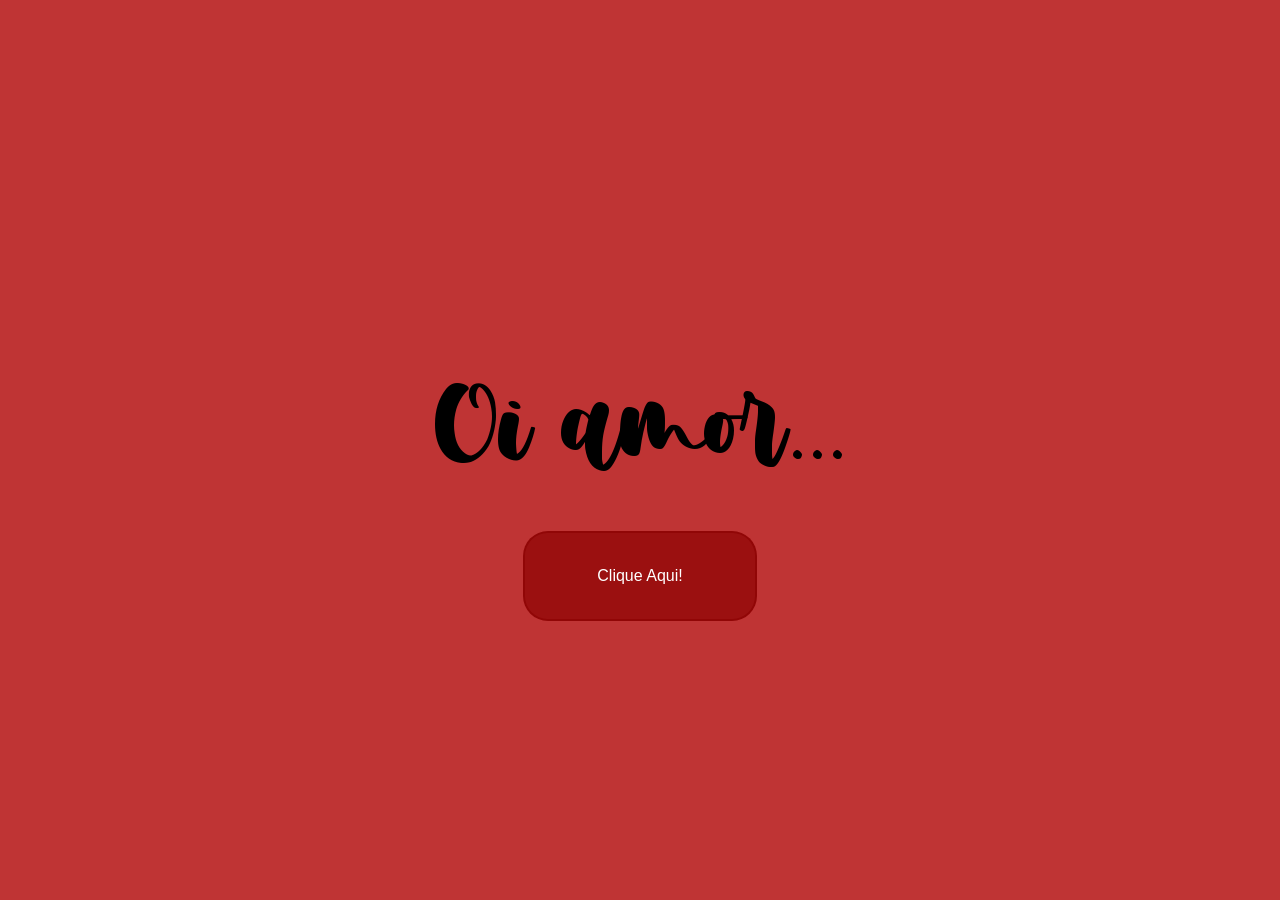
<file: index.html>
<!DOCTYPE html>
<html lang="pt">
<head>
    <meta charset="UTF-8">
    <meta name="viewport" content="width=device-width, initial-scale=1.0">
    <link rel="stylesheet" href="css/style.css">
    <title>For my love </title>
</head>
<body>
    <div class="container">
        <p> Oi amor...</p>
        <button class="btn" onclick="window.location.href='principal.html'"> 
            Clique Aqui!
        </button>
    </div>
</body>
</html>
</file>
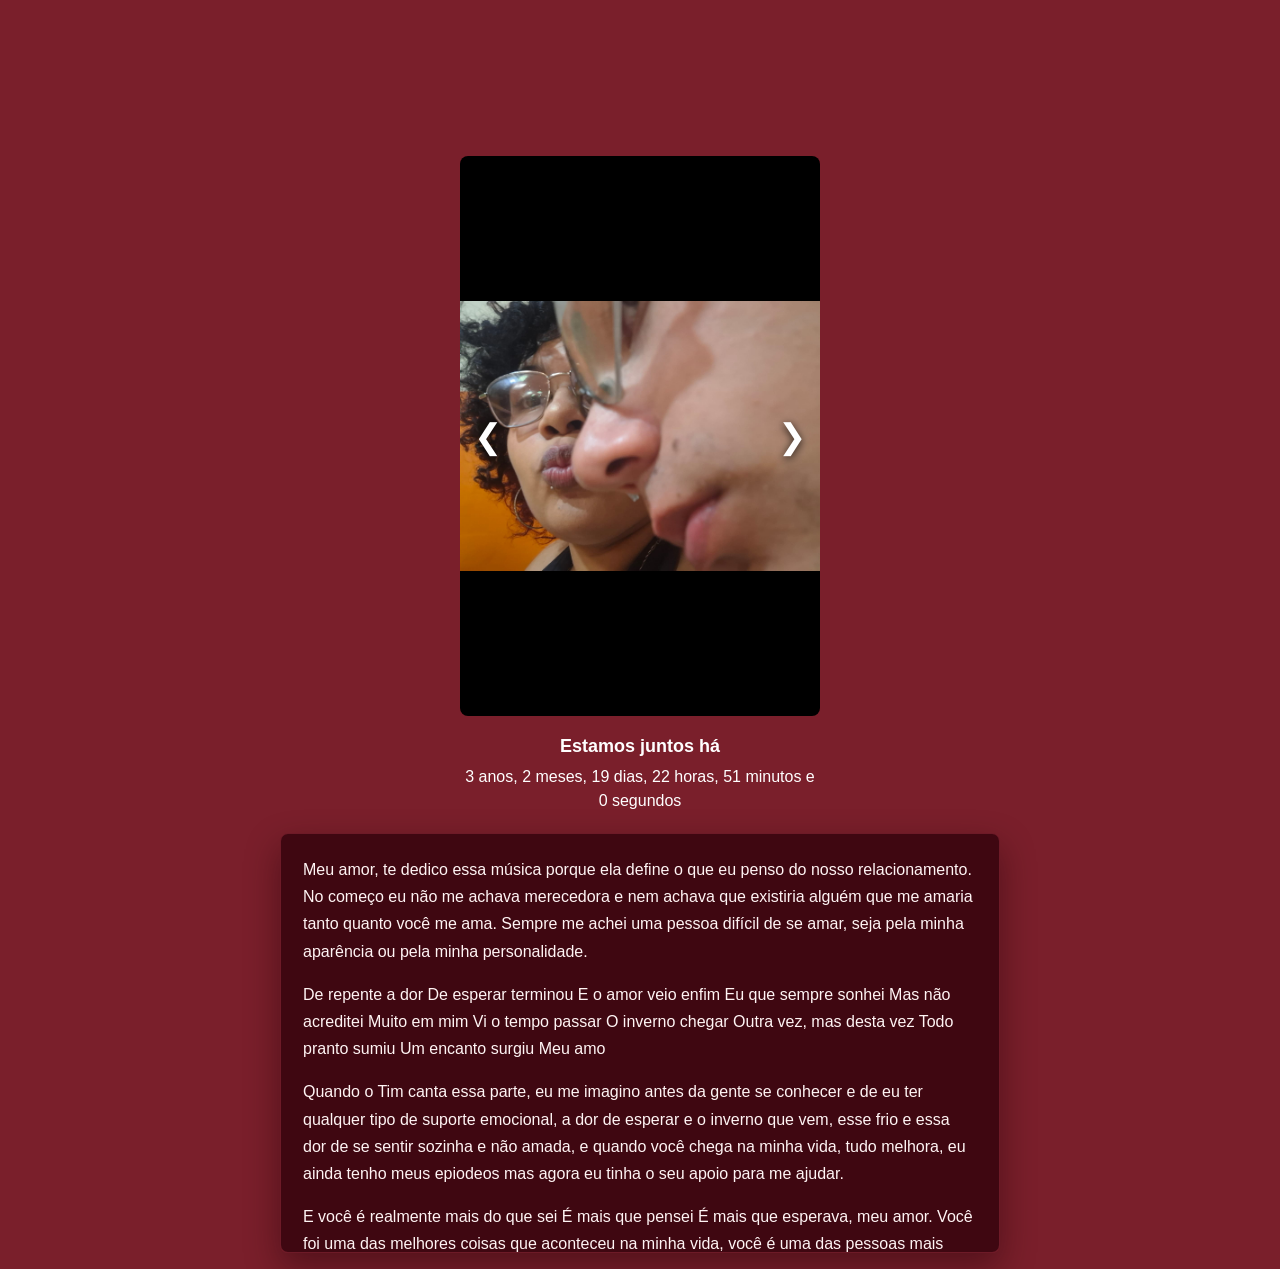
<file: principal.html>
﻿<!DOCTYPE html>
<html lang="pt-BR">
<head>
  <meta charset="UTF-8" />
  <meta name="viewport" content="width=device-width, initial-scale=1.0" />
  <title>For my love </title>

  <style>
    * {
      box-sizing: border-box;
    }

    body {
      margin: 0;
      min-height: 100vh;
      display: flex;
      flex-direction: column;
      justify-content: center;
      align-items: center;
      gap: 20px;
      padding: 16px;
      background: #7a1f2b;
      font-family: Arial, sans-serif;
    }

    .spotify-player {
      width: min(100%, 420px);
      height: 120px;
      border: 0;
      border-radius: 12px;
    }

    .mensagem {
      width: min(100%, 720px);
      max-height: 420px;
      overflow-y: auto;
      padding: 22px;
      border: 1px solid #6d1a27;
      border-radius: 8px;
      background: #3f0711;
      color: #fff4f4;
      box-shadow: 0 14px 34px rgba(33, 0, 7, 0.45);
      line-height: 1.7;
    }

    .mensagem p {
      margin: 0 0 16px;
    }

    .mensagem p:last-child {
      margin-bottom: 0;
    }

    .slider {
      position: relative;
      width: min(100%, 360px);
      height: clamp(390px, calc(100vh - 190px), 560px);
      overflow: hidden;
      border-radius: 8px;
      background: #000;
    }

    .contador {
      width: min(100%, 360px);
      color: #fff;
      text-align: center;
    }

    .contador-titulo {
      margin: 0 0 8px;
      font-size: 18px;
      font-weight: 700;
    }

    .contador-tempo {
      margin: 0;
      font-size: 16px;
      line-height: 1.5;
    }

    .slides {
      display: flex;
      width: 100%;
      height: 100%;
      transition: transform 0.6s ease-in-out;
    }

    .slide {
      flex: 0 0 100%;
      width: 100%;
      height: 100%;
    }

    .slide img {
      width: 100%;
      height: 100%;
      object-fit: contain;
      display: block;
    }

    .btn {
      position: absolute;
      top: 50%;
      transform: translateY(-50%);
      width: 48px;
      height: 64px;
      border: none;
      background: transparent;
      color: white;
      font-size: 34px;
      cursor: pointer;
      text-shadow: 0 2px 8px rgba(0, 0, 0, 0.8);
    }

    .btn:hover {
      color: #ddd;
    }

    .prev {
      left: 4px;
    }

    .next {
      right: 4px;
    }

    @media (max-width: 480px) {
      body {
        justify-content: flex-start;
        gap: 14px;
        padding: 12px;
      }

      .spotify-player {
        height: 96px;
      }

      .mensagem {
        max-height: 300px;
        padding: 16px;
        font-size: 14px;
      }

      .slider {
        width: 100%;
        max-width: 340px;
        height: clamp(420px, calc(100vh - 140px), 540px);
      }

      .contador {
        max-width: 340px;
      }

      .contador-titulo {
        font-size: 17px;
      }

      .contador-tempo {
        font-size: 15px;
      }

      .btn {
        width: 42px;
        height: 58px;
        font-size: 30px;
      }
    }
  </style>
</head>
<body>
  <iframe
    class="spotify-player"
    src="https://open.spotify.com/embed/track/5c12DVTlsyFbxmysLw0Vll?utm_source=generator&si=9b118ce313e14dda"
    allow="autoplay; clipboard-write; encrypted-media; fullscreen; picture-in-picture"
    loading="lazy">
  </iframe>



  <div class="slider">
    <div class="slides">
      <div class="slide">
        <img src="./fotos/foto1.jpeg" alt="Foto 1">
      </div>

      <div class="slide">
        <img src="./fotos/foto2.jpeg" alt="Foto 2">
      </div>

      <div class="slide">
        <img src="./fotos/foto3.jpeg" alt="Foto 3">
      </div>

      <div class="slide">
        <img src="./fotos/foto4.jpeg" alt="Foto 4">
      </div>

      <div class="slide">
        <img src="./fotos/foto5.jpeg" alt="Foto 5">
      </div>

      <div class="slide">
        <img src="./fotos/foto6.jpeg" alt="Foto 6">
      </div>

      <div class="slide">
        <img src="./fotos/foto7.jpeg" alt="Foto 7">
      </div>

      <div class="slide">
        <img src="./fotos/foto8.jpeg" alt="Foto 8">
      </div>

      <div class="slide">
        <img src="./fotos/foto9.jpeg" alt="Foto 9">
      </div>

      <div class="slide">
        <img src="./fotos/foto10.jpeg" alt="Foto 10">
      </div>

      <div class="slide">
        <img src="./fotos/foto11.jpeg" alt="Foto 11">
      </div>

      <div class="slide">
        <img src="./fotos/foto12.jpeg" alt="Foto 12">
      </div>
    </div>

    <button class="btn prev" type="button" onclick="mudarSlide(-1)" aria-label="Foto anterior">&#10094;</button>
    <button class="btn next" type="button" onclick="mudarSlide(1)" aria-label="Proxima foto">&#10095;</button>
  </div>

  <div class="contador">
    <p class="contador-titulo">Estamos juntos há</p>
    <p class="contador-tempo" id="contadorNamoro"></p>
  </div>

   <div class="mensagem">
    <p>Meu amor, te dedico essa música porque ela define o que eu penso do nosso relacionamento. No começo eu não me achava merecedora e nem achava que existiria alguém que me amaria tanto quanto você me ama. Sempre me achei uma pessoa difícil de se amar, seja pela minha aparência ou pela minha personalidade.</p>
    <p>De repente a dor
De esperar terminou
E o amor veio enfim
Eu que sempre sonhei
Mas não acreditei
Muito em mim
Vi o tempo passar
O inverno chegar
Outra vez, mas desta vez
Todo pranto sumiu
Um encanto surgiu
Meu amo
</p>
    <p>
Quando o Tim canta essa parte, eu me imagino antes da gente se conhecer e de eu ter qualquer tipo de suporte emocional, a dor de esperar e o inverno que vem, esse frio e essa dor de se sentir sozinha e não amada, e quando você chega na minha vida, tudo melhora, eu ainda tenho meus epiodeos mas agora eu tinha o seu apoio para me ajudar.
</p>
    <p>E você é realmente  mais do que sei
É mais que pensei
É mais que esperava,  meu amor. Você foi uma das melhores coisas que aconteceu na minha vida, você é uma das pessoas mais incriveis, amorosas, engraçadas (de vez em nunca claro), era tudo o que eu precisava e ainda preciso. Meu bem, assim como o Tim implora na musica, por favor não va embora, fique comigo para sempre, veja eu mudar por nos, veja a gente tendo um  futuro incrivel juntos, conquistando tudo o que sempre quisemos. 
<br>
<br>
Eu te amo.
</p>
  </div>

  <script>
    let slideAtual = 0;
    const faixaSlides = document.querySelector(".slides");
    const slides = document.querySelectorAll(".slide");
    const contadorNamoro = document.querySelector("#contadorNamoro");
    const inicioNamoro = new Date(2023, 8, 15, 0, 0, 0);

    function mostrarSlide(index) {
      if (index >= slides.length) {
        slideAtual = 0;
      } else if (index < 0) {
        slideAtual = slides.length - 1;
      } else {
        slideAtual = index;
      }

      faixaSlides.style.transform = `translateX(-${slideAtual * 100}%)`;
    }

    function mudarSlide(direcao) {
      mostrarSlide(slideAtual + direcao);
    }

    setInterval(() => {
      mudarSlide(1);
    }, 3000);

    function calcularTempoNamoro() {
      const agora = new Date();
      let anos = agora.getFullYear() - inicioNamoro.getFullYear();
      let meses = agora.getMonth() - inicioNamoro.getMonth();
      let dias = agora.getDate() - inicioNamoro.getDate();
      let horas = agora.getHours() - inicioNamoro.getHours();
      let minutos = agora.getMinutes() - inicioNamoro.getMinutes();
      let segundos = agora.getSeconds() - inicioNamoro.getSeconds();

      if (segundos < 0) {
        segundos += 60;
        minutos--;
      }

      if (minutos < 0) {
        minutos += 60;
        horas--;
      }

      if (horas < 0) {
        horas += 24;
        dias--;
      }

      if (dias < 0) {
        const ultimoDiaMesAnterior = new Date(agora.getFullYear(), agora.getMonth(), 0).getDate();
        dias += ultimoDiaMesAnterior;
        meses--;
      }

      if (meses < 0) {
        meses += 12;
        anos--;
      }

      contadorNamoro.textContent =
        `${anos} anos, ${meses} meses, ${dias} dias, ` +
        `${horas} horas, ${minutos} minutos e ${segundos} segundos`;
    }

    calcularTempoNamoro();
    setInterval(calcularTempoNamoro, 1000);
  </script>
</body>
</html>
</file>
<file: css/style.css>
@font-face {
font-family: "Muthiara";
src: url("../fonts/Muthiara demo version.otf")
    format("truetype");
font-display: swap;
font-style: normal;
}


body {
    margin: 0;
    padding: 0;
    font-family: "Muthiara", Arial, sans-serif;
    background-color: #bf3434;
}

.container {
    display: flex;
    flex-direction: column;
    align-items: center;
    justify-content: center;
    height: 100vh;
}

p {
    color: rgb(0, 0, 0);
    font-size: 7vw;
    margin-bottom: 20px;
}

.btn {
    width: 26vh;
    height: 10vh;
    background-color: #8b0000ad;
    border: 2px solid #8b0000a5;
    border-radius: 25px;
    color: white;
    padding: 10px 20px;
    justify-content: center;
    text-decoration: none;
    display: inline-block;
    font-size: 16px;
    margin: 4px 2px;
    cursor: pointer;

}

.btn:hover {
    background-color: #690c0c;
    border: 2px solid #630808;

}

.container::shadow {
    background-color: #000000;
    border: 6px solid #000000;
}
</file>
